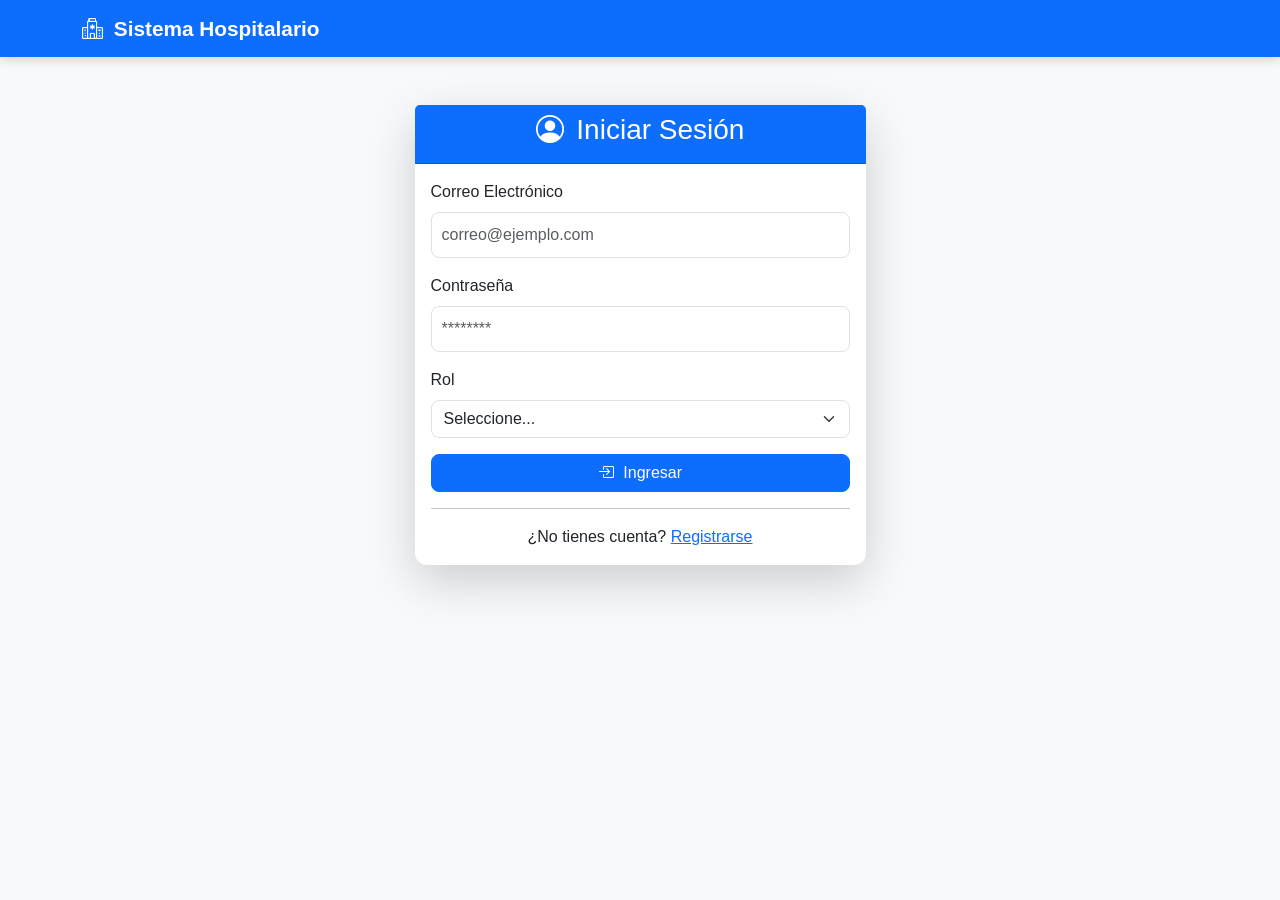
<file: admin.html>
<!DOCTYPE html>
<html lang="es">

<head>

<meta charset="UTF-8">
<meta name="viewport" content="width=device-width, initial-scale=1.0">

<title>Panel Administrador</title>

<link href="https://cdn.jsdelivr.net/npm/bootstrap@5.3.7/dist/css/bootstrap.min.css" rel="stylesheet">

<link href="https://cdn.jsdelivr.net/npm/bootstrap-icons@1.11.3/font/bootstrap-icons.css" rel="stylesheet">

<link rel="stylesheet" href="css/styles.css">

</head>

<body>

<!-- Navbar -->

<nav class="navbar navbar-dark bg-primary shadow">

<div class="container-fluid">

<span class="navbar-brand fw-bold">

<i class="bi bi-hospital"></i>

Sistema Hospitalario

</span>

<div>

<span class="text-white me-3">

Administrador

</span>

<button
class="btn btn-outline-light"
id="btnLogout">

Cerrar sesión

</button>

</div>

</div>

</nav>

<div class="container-fluid">

<div class="row">

<!-- Sidebar -->

<div class="col-lg-2 bg-dark text-white vh-100 p-0">

<div class="list-group rounded-0">

<a href="#dashboard"
class="list-group-item list-group-item-action active">

<i class="bi bi-speedometer2"></i>

Dashboard

</a>

<a href="#usuarios"
class="list-group-item list-group-item-action">

<i class="bi bi-people"></i>

Usuarios

</a>

<a href="#citas"
class="list-group-item list-group-item-action">

<i class="bi bi-calendar-check"></i>

Citas

</a>

<a href="#estadisticas"
class="list-group-item list-group-item-action">

<i class="bi bi-graph-up"></i>

Estadísticas

</a>

</div>

</div>

<!-- Contenido -->

<div class="col-lg-10 p-4">

<h2>

Panel Administrativo

</h2>

<hr>

<!-- Cards -->

<div class="row">

<div class="col-md-3">

<div class="card text-bg-primary shadow">

<div class="card-body">

<h5>

Pacientes

</h5>

<h2 id="totalPacientes">

0

</h2>

</div>

</div>

</div>

<div class="col-md-3">

<div class="card text-bg-success shadow">

<div class="card-body">

<h5>

Doctores

</h5>

<h2 id="totalDoctores">

0

</h2>

</div>

</div>

</div>

<div class="col-md-3">

<div class="card text-bg-warning shadow">

<div class="card-body">

<h5>

Citas Pendientes

</h5>

<h2 id="totalPendientes">

0

</h2>

</div>

</div>

</div>

<div class="col-md-3">

<div class="card text-bg-danger shadow">

<div class="card-body">

<h5>

Canceladas

</h5>

<h2 id="totalCanceladas">

0

</h2>

</div>

</div>

</div>

</div>

<!-- Usuarios -->

<div class="card shadow mt-4">

<div class="card-header bg-primary text-white d-flex justify-content-between">

<h5>

Usuarios

</h5>

<button
class="btn btn-light btn-sm"
data-bs-toggle="modal"
data-bs-target="#modalUsuario">

Nuevo Usuario

</button>

</div>

<div class="card-body">

<div class="table-responsive">

<table class="table table-striped table-hover">

<thead>

<tr>

<th>ID</th>
<th>Nombre</th>
<th>Correo</th>
<th>Rol</th>
<th>Acciones</th>

</tr>

</thead>

<tbody id="tablaUsuarios">

</tbody>

</table>

</div>

</div>

</div>

<!-- Citas -->

<div class="card shadow mt-4">

<div class="card-header bg-success text-white">

<h5>

Gestión de Citas

</h5>

</div>

<div class="card-body">

<div class="table-responsive">

<table class="table table-bordered">

<thead>

<tr>

<th>ID</th>
<th>Paciente</th>
<th>Doctor</th>
<th>Fecha</th>
<th>Estado</th>
<th>Acciones</th>

</tr>

</thead>

<tbody id="tablaCitas">

</tbody>

</table>

</div>

</div>

</div>

</div>

</div>

</div>

<!-- Modal -->

<div
class="modal fade"
id="modalUsuario">

<div class="modal-dialog">

<div class="modal-content">

<div class="modal-header">

<h5>

Nuevo Usuario

</h5>

<button
class="btn-close"
data-bs-dismiss="modal">

</button>

</div>

<div class="modal-body">

<form id="formUsuario">

<input
class="form-control mb-3"
type="text"
placeholder="Nombre completo"
id="nombreUsuario"
required>

<input
class="form-control mb-3"
type="email"
placeholder="Correo"
id="correoUsuario"
required>

<input
class="form-control mb-3"
type="password"
placeholder="Contraseña"
id="passwordUsuario"
required>

<select
class="form-select"
id="rolUsuario">

<option>

Paciente

</option>

<option>

Doctor

</option>

<option>

Administrador

</option>

</select>

</form>

</div>

<div class="modal-footer">

<button
class="btn btn-secondary"
data-bs-dismiss="modal">

Cancelar

</button>

<button
class="btn btn-primary"
id="guardarUsuario">

Guardar

</button>

</div>

</div>

</div>

</div>

<script src="js/storage.js"></script>

<script src="js/usuarios.js"></script>

<script src="js/citas.js"></script>

<script src="js/auth.js"></script>

<script src="js/app.js"></script>

<script src="https://cdn.jsdelivr.net/npm/bootstrap@5.3.7/dist/js/bootstrap.bundle.min.js"></script>

</body>

</html>
</file>
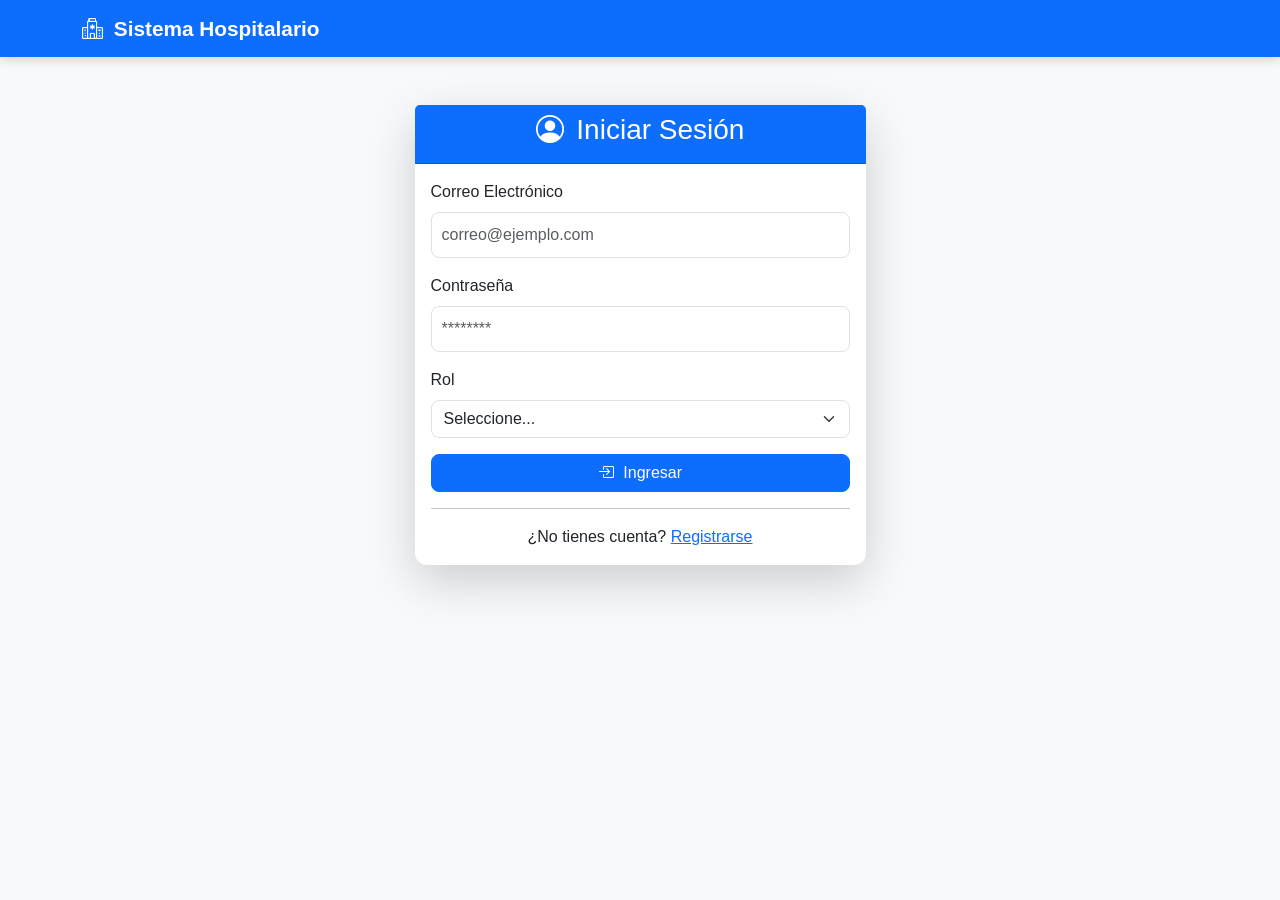
<file: doctor.html>
<!DOCTYPE html>
<html lang="es">

<head>

<meta charset="UTF-8">
<meta name="viewport" content="width=device-width, initial-scale=1.0">

<title>Panel del Doctor</title>

<link href="https://cdn.jsdelivr.net/npm/bootstrap@5.3.7/dist/css/bootstrap.min.css" rel="stylesheet">
<link href="https://cdn.jsdelivr.net/npm/bootstrap-icons@1.11.3/font/bootstrap-icons.css" rel="stylesheet">

<link rel="stylesheet" href="css/styles.css">

</head>

<body class="bg-light">

<!-- Navbar -->

<nav class="navbar navbar-expand-lg navbar-dark bg-success shadow">

<div class="container-fluid">

<a class="navbar-brand fw-bold" href="#">

<i class="bi bi-heart-pulse-fill"></i>

Panel Médico

</a>

<div class="d-flex align-items-center">

<span class="text-white me-3" id="doctorNombre">

Dr. Usuario

</span>

<button
class="btn btn-outline-light"
id="btnLogout">

Cerrar Sesión

</button>

</div>

</div>

</nav>

<div class="container-fluid mt-4">

<div class="row">

<!-- Sidebar -->

<div class="col-lg-2">

<div class="list-group shadow">

<a href="#dashboard" class="list-group-item list-group-item-action active">

<i class="bi bi-speedometer2"></i>

Dashboard

</a>

<a href="#disponibilidad" class="list-group-item list-group-item-action">

<i class="bi bi-calendar2-week"></i>

Disponibilidad

</a>

<a href="#citas" class="list-group-item list-group-item-action">

<i class="bi bi-calendar-check"></i>

Mis Citas

</a>

<a href="#perfil" class="list-group-item list-group-item-action">

<i class="bi bi-person"></i>

Perfil

</a>

</div>

</div>

<!-- Contenido -->

<div class="col-lg-10">

<h2 class="mb-4">

Bienvenido Doctor

</h2>

<!-- Cards -->

<div class="row">

<div class="col-md-4">

<div class="card border-success shadow">

<div class="card-body">

<h6>

Citas de Hoy

</h6>

<h2 id="citasHoy">

0

</h2>

</div>

</div>

</div>

<div class="col-md-4">

<div class="card border-primary shadow">

<div class="card-body">

<h6>

Pendientes

</h6>

<h2 id="citasPendientes">

0

</h2>

</div>

</div>

</div>

<div class="col-md-4">

<div class="card border-warning shadow">

<div class="card-body">

<h6>

Atendidas

</h6>

<h2 id="citasAtendidas">

0

</h2>

</div>

</div>

</div>

</div>

<!-- Disponibilidad -->

<div class="card shadow mt-4">

<div class="card-header bg-success text-white">

<h5>

Registrar Disponibilidad

</h5>

</div>

<div class="card-body">

<form id="formDisponibilidad">

<div class="row">

<div class="col-md-4">

<label class="form-label">

Fecha

</label>

<input
type="date"
id="fechaDisponible"
class="form-control"
required>

</div>

<div class="col-md-4">

<label class="form-label">

Hora Inicio

</label>

<input
type="time"
id="horaInicio"
class="form-control"
required>

</div>

<div class="col-md-4">

<label class="form-label">

Hora Fin

</label>

<input
type="time"
id="horaFin"
class="form-control"
required>

</div>

</div>

<div class="mt-3">

<button
class="btn btn-success"
type="submit">

Guardar Disponibilidad

</button>

</div>

</form>

</div>

</div>

<!-- Tabla de citas -->

<div class="card shadow mt-4">

<div class="card-header bg-primary text-white">

<h5>

Mis Citas

</h5>

</div>

<div class="card-body">

<div class="table-responsive">

<table class="table table-hover align-middle">

<thead>

<tr>

<th>ID</th>

<th>Paciente</th>

<th>Fecha</th>

<th>Hora</th>

<th>Estado</th>

<th>Acción</th>

</tr>

</thead>

<tbody id="tablaMisCitas">

</tbody>

</table>

</div>

</div>

</div>

</div>

</div>

</div>

<script src="js/storage.js"></script>
<script src="js/doctor.js"></script>
<script src="js/citas.js"></script>
<script src="js/auth.js"></script>
<script src="js/app.js"></script>

<script src="https://cdn.jsdelivr.net/npm/bootstrap@5.3.7/dist/js/bootstrap.bundle.min.js"></script>

</body>

</html>
</file>
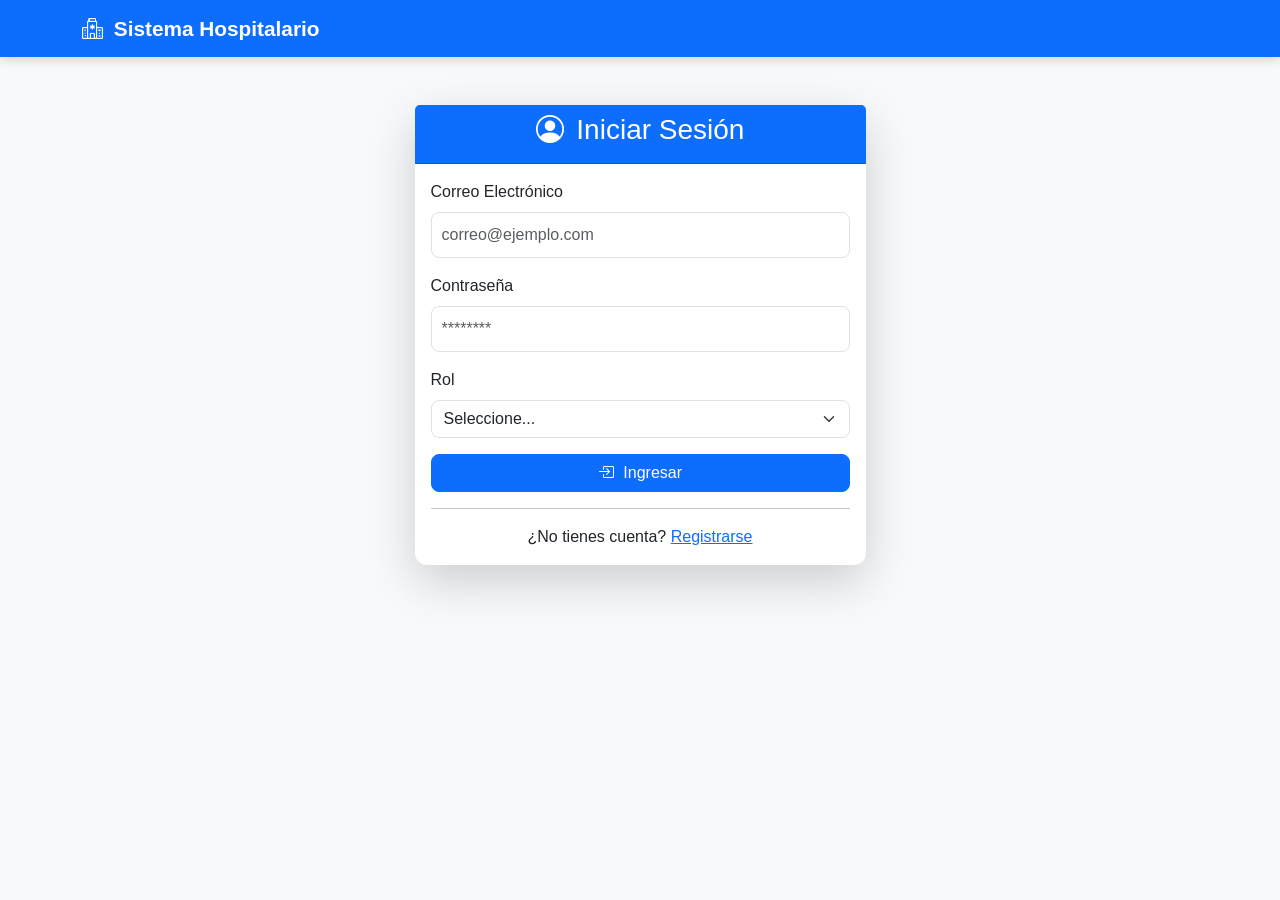
<file: login.html>
<!DOCTYPE html>
<html lang="es">

<head>

    <meta charset="UTF-8">
    <meta name="viewport" content="width=device-width, initial-scale=1.0">

    <title>Iniciar Sesión</title>

    <link href="https://cdn.jsdelivr.net/npm/bootstrap@5.3.7/dist/css/bootstrap.min.css" rel="stylesheet">

    <link href="https://cdn.jsdelivr.net/npm/bootstrap-icons@1.11.3/font/bootstrap-icons.css" rel="stylesheet">

    <link rel="stylesheet" href="css/styles.css">

</head>

<body class="bg-light">

<nav class="navbar navbar-expand-lg navbar-dark bg-primary">

    <div class="container">

        <a class="navbar-brand fw-bold" href="index.html">

            <i class="bi bi-hospital"></i>

            Sistema Hospitalario

        </a>

    </div>

</nav>


<div class="container">

<div class="row justify-content-center mt-5">

<div class="col-lg-5">

<div class="card shadow-lg border-0">

<div class="card-header bg-primary text-white text-center">

<h3>

<i class="bi bi-person-circle"></i>

Iniciar Sesión

</h3>

</div>

<div class="card-body">

<form id="loginForm">

<div class="mb-3">

<label class="form-label">

Correo Electrónico

</label>

<input
type="email"
class="form-control"
id="correo"
placeholder="correo@ejemplo.com"
required>

</div>

<div class="mb-3">

<label class="form-label">

Contraseña

</label>

<input
type="password"
class="form-control"
id="password"
placeholder="********"
required>

</div>

<div class="mb-3">

<label class="form-label">

Rol

</label>

<select
class="form-select"
id="rol"
required>

<option value="">

Seleccione...

</option>

<option value="Administrador">

Administrador

</option>

<option value="Doctor">

Doctor

</option>

<option value="Paciente">

Paciente

</option>

</select>

</div>

<div class="d-grid">

<button
class="btn btn-primary"
type="submit">

<i class="bi bi-box-arrow-in-right"></i>

Ingresar

</button>

</div>

</form>

<hr>

<div class="text-center">

¿No tienes cuenta?

<a href="registro.html">

Registrarse

</a>

</div>

</div>

</div>

</div>

</div>

</div>

<script src="js/storage.js"></script>

<script src="js/auth.js"></script>

<script src="js/app.js"></script>

<script src="https://cdn.jsdelivr.net/npm/bootstrap@5.3.7/dist/js/bootstrap.bundle.min.js"></script>

</body>

</html>
</file>
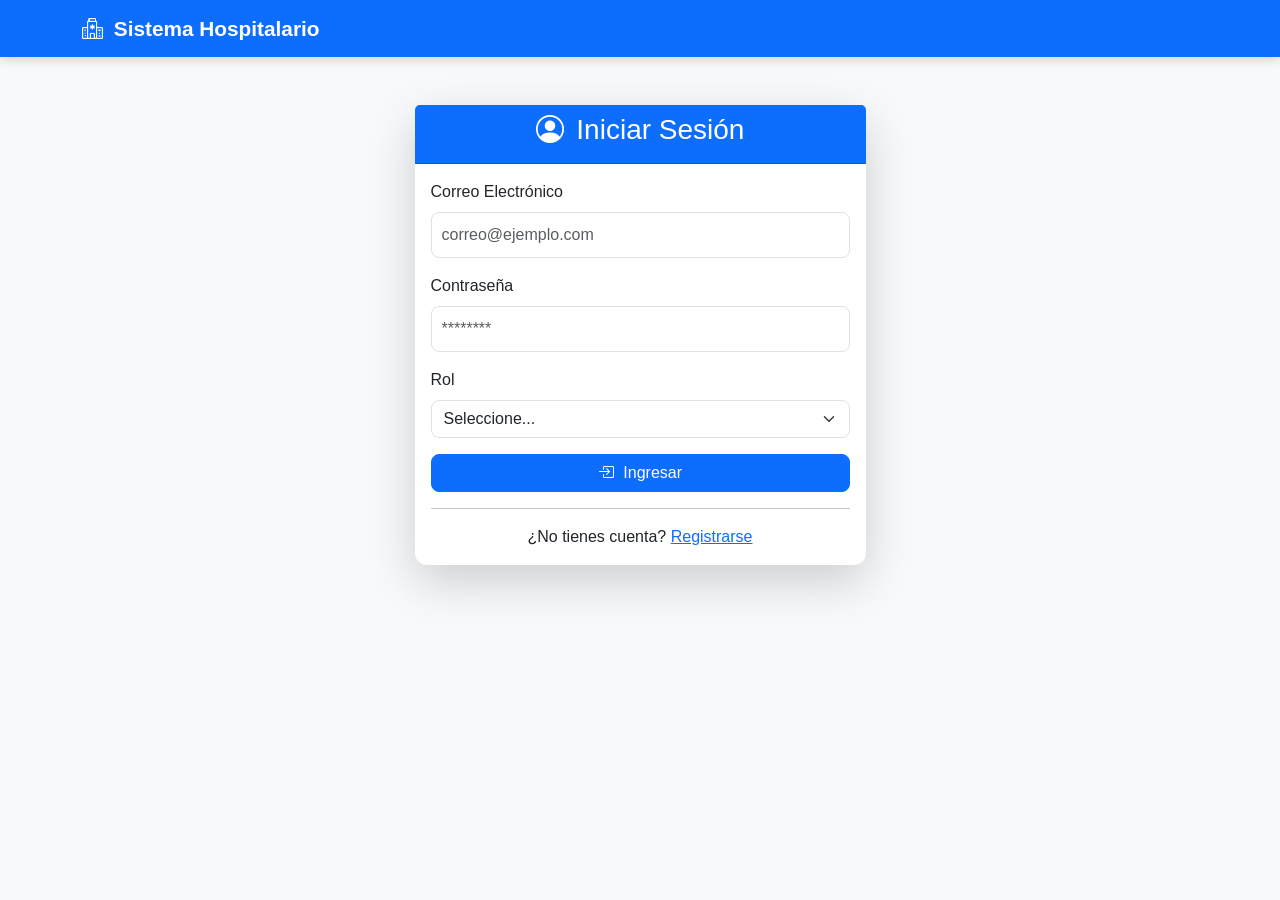
<file: paciente.html>
<!DOCTYPE html>
<html lang="es">

<head>

<meta charset="UTF-8">
<meta name="viewport" content="width=device-width, initial-scale=1.0">

<title>Panel del Paciente</title>

<link href="https://cdn.jsdelivr.net/npm/bootstrap@5.3.7/dist/css/bootstrap.min.css" rel="stylesheet">

<link href="https://cdn.jsdelivr.net/npm/bootstrap-icons@1.11.3/font/bootstrap-icons.css" rel="stylesheet">

<link rel="stylesheet" href="css/styles.css">

</head>

<body class="bg-light">

<!-- Navbar -->

<nav class="navbar navbar-expand-lg navbar-dark bg-primary shadow">

<div class="container-fluid">

<a class="navbar-brand fw-bold">

<i class="bi bi-hospital"></i>

Sistema Hospitalario

</a>

<div class="d-flex align-items-center">

<span class="text-white me-3" id="pacienteNombre">

Paciente

</span>

<button
class="btn btn-outline-light"
id="btnLogout">

Cerrar Sesión

</button>

</div>

</div>

</nav>

<div class="container-fluid mt-4">

<div class="row">

<!-- Sidebar -->

<div class="col-lg-2">

<div class="list-group shadow">

<a href="#inicio" class="list-group-item list-group-item-action active">

<i class="bi bi-house"></i>

Inicio

</a>

<a href="#solicitar" class="list-group-item list-group-item-action">

<i class="bi bi-calendar-plus"></i>

Solicitar Cita

</a>

<a href="#historial" class="list-group-item list-group-item-action">

<i class="bi bi-clock-history"></i>

Historial

</a>

<a href="#perfil" class="list-group-item list-group-item-action">

<i class="bi bi-person-circle"></i>

Mi Perfil

</a>

</div>

</div>

<!-- Contenido -->

<div class="col-lg-10">

<h2 class="mb-4">

Panel del Paciente

</h2>

<!-- Tarjetas -->

<div class="row">

<div class="col-md-4">

<div class="card shadow border-primary">

<div class="card-body">

<h6>

Próximas Citas

</h6>

<h2 id="proximasCitas">

0

</h2>

</div>

</div>

</div>

<div class="col-md-4">

<div class="card shadow border-success">

<div class="card-body">

<h6>

Atendidas

</h6>

<h2 id="citasAtendidas">

0

</h2>

</div>

</div>

</div>

<div class="col-md-4">

<div class="card shadow border-danger">

<div class="card-body">

<h6>

Canceladas

</h6>

<h2 id="citasCanceladas">

0

</h2>

</div>

</div>

</div>

</div>

<!-- Solicitar cita -->

<div class="card shadow mt-4">

<div class="card-header bg-success text-white">

<h5>

Solicitar Nueva Cita

</h5>

</div>

<div class="card-body">

<form id="formCita">

<div class="row">

<div class="col-md-4">

<label class="form-label">

Especialidad

</label>

<select
id="especialidad"
class="form-select"
required>

<option value="">Seleccione</option>

<option>Medicina General</option>

<option>Pediatría</option>

<option>Odontología</option>

<option>Cardiología</option>

<option>Dermatología</option>

<option>Psicología</option>

</select>

</div>

<div class="col-md-4">

<label class="form-label">

Doctor

</label>

<select
id="doctor"
class="form-select"
required>

<option value="">Seleccione</option>

</select>

</div>

<div class="col-md-4">

<label class="form-label">

Fecha

</label>

<input
type="date"
id="fecha"
class="form-control"
required>

</div>

</div>

<div class="row mt-3">

<div class="col-md-6">

<label class="form-label">

Hora

</label>

<input
type="time"
id="hora"
class="form-control"
required>

</div>

<div class="col-md-6 d-flex align-items-end">

<button
class="btn btn-success w-100"
type="submit">

<i class="bi bi-calendar-check"></i>

Solicitar Cita

</button>

</div>

</div>

</form>

</div>

</div>

<!-- Historial -->

<div class="card shadow mt-4">

<div class="card-header bg-primary text-white">

<h5>

Historial de Citas

</h5>

</div>

<div class="card-body">

<div class="table-responsive">

<table class="table table-hover align-middle">

<thead>

<tr>

<th>ID</th>

<th>Doctor</th>

<th>Especialidad</th>

<th>Fecha</th>

<th>Hora</th>

<th>Estado</th>

<th>Acción</th>

</tr>

</thead>

<tbody id="tablaHistorial">

</tbody>

</table>

</div>

</div>

</div>

</div>

</div>

</div>

<script src="js/storage.js"></script>
<script src="js/citas.js"></script>
<script src="js/auth.js"></script>
<script src="js/app.js"></script>

<script src="https://cdn.jsdelivr.net/npm/bootstrap@5.3.7/dist/js/bootstrap.bundle.min.js"></script>

</body>

</html>
</file>
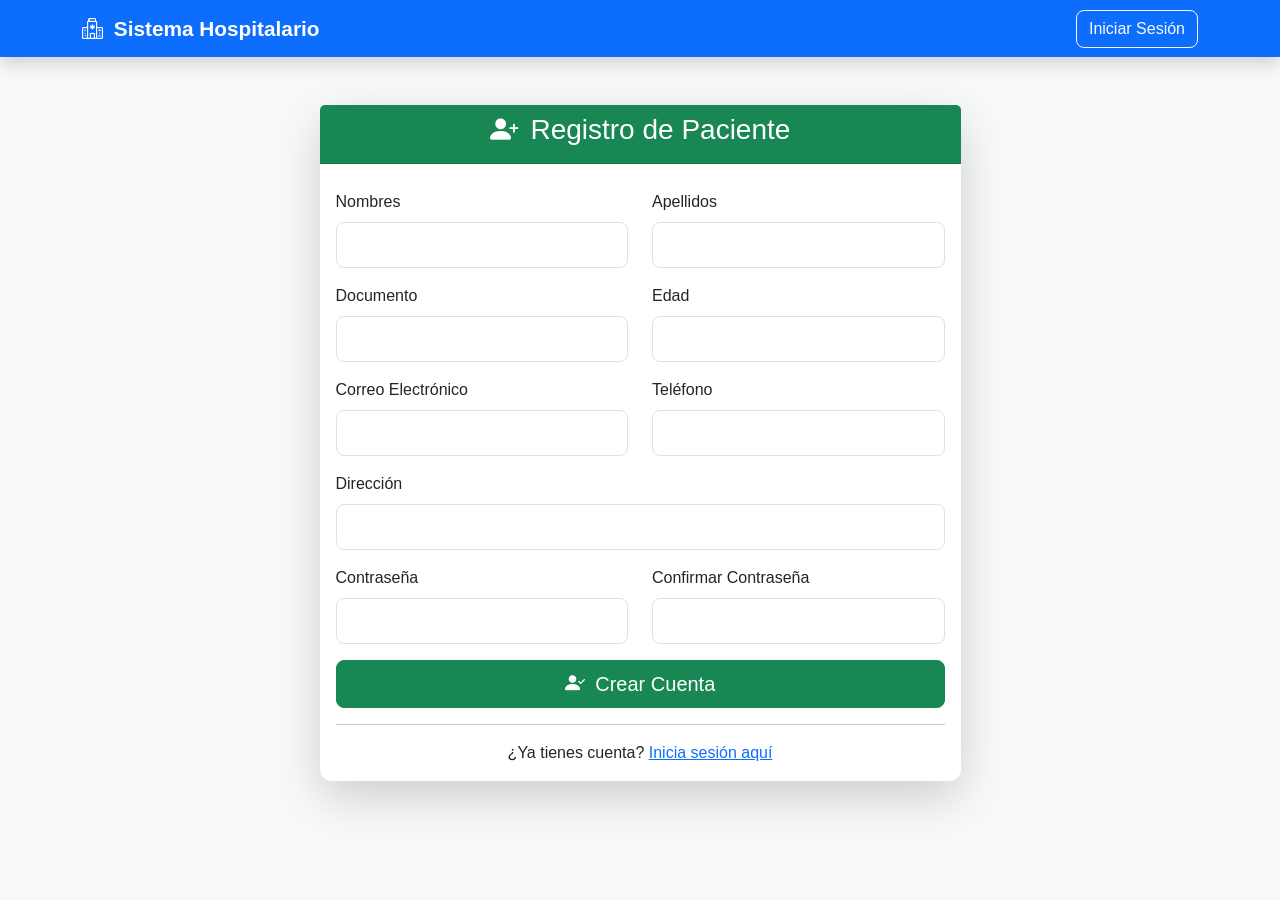
<file: registro.html>
<!DOCTYPE html>
<html lang="es">

<head>

    <meta charset="UTF-8">
    <meta name="viewport" content="width=device-width, initial-scale=1.0">

    <title>Registro de Pacientes</title>

    <link href="https://cdn.jsdelivr.net/npm/bootstrap@5.3.7/dist/css/bootstrap.min.css" rel="stylesheet">

    <link href="https://cdn.jsdelivr.net/npm/bootstrap-icons@1.11.3/font/bootstrap-icons.css" rel="stylesheet">

    <link rel="stylesheet" href="css/styles.css">

</head>

<body class="bg-light">

<nav class="navbar navbar-expand-lg navbar-dark bg-primary shadow">

    <div class="container">

        <a class="navbar-brand fw-bold" href="index.html">

            <i class="bi bi-hospital"></i>

            Sistema Hospitalario

        </a>

        <a href="login.html" class="btn btn-outline-light">

            Iniciar Sesión

        </a>

    </div>

</nav>

<div class="container my-5">

<div class="row justify-content-center">

<div class="col-lg-7">

<div class="card shadow-lg border-0">

<div class="card-header bg-success text-white">

<h3 class="text-center">

<i class="bi bi-person-plus-fill"></i>

Registro de Paciente

</h3>

</div>

<div class="card-body">

<form id="registroForm">

<div class="row">

<div class="col-md-6 mb-3">

<label class="form-label">

Nombres

</label>

<input
type="text"
class="form-control"
id="nombre"
required>

</div>

<div class="col-md-6 mb-3">

<label class="form-label">

Apellidos

</label>

<input
type="text"
class="form-control"
id="apellido"
required>

</div>

</div>

<div class="row">

<div class="col-md-6 mb-3">

<label class="form-label">

Documento

</label>

<input
type="number"
class="form-control"
id="documento"
required>

</div>

<div class="col-md-6 mb-3">

<label class="form-label">

Edad

</label>

<input
type="number"
class="form-control"
id="edad"
min="0"
required>

</div>

</div>

<div class="row">

<div class="col-md-6 mb-3">

<label class="form-label">

Correo Electrónico

</label>

<input
type="email"
class="form-control"
id="correo"
required>

</div>

<div class="col-md-6 mb-3">

<label class="form-label">

Teléfono

</label>

<input
type="tel"
class="form-control"
id="telefono"
required>

</div>

</div>

<div class="mb-3">

<label class="form-label">

Dirección

</label>

<input
type="text"
class="form-control"
id="direccion"
required>

</div>

<div class="row">

<div class="col-md-6 mb-3">

<label class="form-label">

Contraseña

</label>

<input
type="password"
class="form-control"
id="password"
required>

</div>

<div class="col-md-6 mb-3">

<label class="form-label">

Confirmar Contraseña

</label>

<input
type="password"
class="form-control"
id="confirmarPassword"
required>

</div>

</div>

<input
type="hidden"
id="rol"
value="Paciente">

<div class="d-grid">

<button
type="submit"
class="btn btn-success btn-lg">

<i class="bi bi-person-check-fill"></i>

Crear Cuenta

</button>

</div>

</form>

<hr>

<div class="text-center">

¿Ya tienes cuenta?

<a href="login.html">

Inicia sesión aquí

</a>

</div>

</div>

</div>

</div>

</div>

</div>

<script src="js/storage.js"></script>

<script src="js/auth.js"></script>

<script src="js/citas.js"></script>

<script src="js/doctor.js"></script>

<script src="js/app.js"></script>

<script src="js/usuarios.js"></script>



<script src="https://cdn.jsdelivr.net/npm/bootstrap@5.3.7/dist/js/bootstrap.bundle.min.js"></script>

</body>

</html>
</file>
<file: css/styles.css>
/* ==========================================================
   SISTEMA HOSPITALARIO
   styles.css
========================================================== */

*{
    margin:0;
    padding:0;
    box-sizing:border-box;
}

body{

    background:#f4f7fb;

    font-family:'Segoe UI',Tahoma,Geneva,Verdana,sans-serif;

    color:#343a40;

}

/*=================================
NAVBAR
==================================*/

.navbar{

    box-shadow:0 3px 10px rgba(0,0,0,.15);

}

.navbar-brand{

    font-size:1.3rem;

    font-weight:bold;

}

/*=================================
HERO
==================================*/

.hero{

    padding:90px 0;

}

.hero h1{

    font-size:3rem;

    font-weight:700;

}

.hero p{

    font-size:1.2rem;

    color:#666;

}

/*=================================
CARDS
==================================*/

.card{

    border:none;

    border-radius:12px;

    transition:.25s;

}

.card:hover{

    transform:translateY(-5px);

    box-shadow:0 10px 20px rgba(0,0,0,.12);

}

.card-header{

    font-weight:600;

}

/*=================================
BOTONES
==================================*/

.btn{

    border-radius:8px;

    transition:.25s;

}

.btn-primary:hover{

    transform:scale(1.02);

}

.btn-success:hover{

    transform:scale(1.02);

}

.btn-danger:hover{

    transform:scale(1.02);

}

/*=================================
FORMULARIOS
==================================*/

.form-control{

    border-radius:8px;

    padding:10px;

}

.form-control:focus{

    box-shadow:0 0 8px rgba(13,110,253,.25);

}

.form-select{

    border-radius:8px;

}

/*=================================
SIDEBAR
==================================*/

.list-group{

    border-radius:10px;

    overflow:hidden;

}

.list-group-item{

    border:none;

    padding:16px;

    font-weight:500;

}

.list-group-item:hover{

    background:#0d6efd;

    color:white;

}

.list-group-item.active{

    background:#0d6efd;

    border:none;

}

/*=================================
TABLAS
==================================*/

.table{

    margin-bottom:0;

}

.table thead{

    background:#0d6efd;

    color:white;

}

.table-hover tbody tr:hover{

    background:#edf5ff;

}

/*=================================
BADGES
==================================*/

.badge{

    font-size:.85rem;

    padding:7px 12px;

}

/*=================================
ESTADÍSTICAS
==================================*/

.stat-card{

    color:white;

    padding:20px;

    border-radius:12px;

}

.stat-card h2{

    font-size:2.3rem;

    margin-top:10px;

}

/*=================================
MODALES
==================================*/

.modal-content{

    border-radius:12px;

}

.modal-header{

    background:#0d6efd;

    color:white;

}

.btn-close{

    filter:invert(1);

}

/*=================================
FOOTER
==================================*/

footer{

    margin-top:60px;

    padding:25px;

}

/*=================================
LOGIN
==================================*/

.login-card{

    margin-top:60px;

}

/*=================================
REGISTRO
==================================*/

#registroForm{

    padding-top:10px;

}

/*=================================
DASHBOARD
==================================*/

.dashboard-title{

    font-weight:bold;

    margin-bottom:25px;

}

/*=================================
TABLAS RESPONSIVE
==================================*/

.table-responsive{

    overflow:auto;

}

/*=================================
ICONOS
==================================*/

.bi{

    margin-right:5px;

}

/*=================================
ANIMACIONES
==================================*/

.fade-in{

    animation:fade .5s;

}

@keyframes fade{

    from{

        opacity:0;

        transform:translateY(10px);

    }

    to{

        opacity:1;

        transform:translateY(0);

    }

}

/*=================================
RESPONSIVE
==================================*/

@media(max-width:992px){

.hero{

padding:50px 0;

}

.hero h1{

font-size:2.3rem;

}

.list-group{

margin-bottom:25px;

}

}

@media(max-width:768px){

.card{

margin-bottom:20px;

}

.navbar-brand{

font-size:1rem;

}

.hero h1{

font-size:2rem;

}

}
</file>
